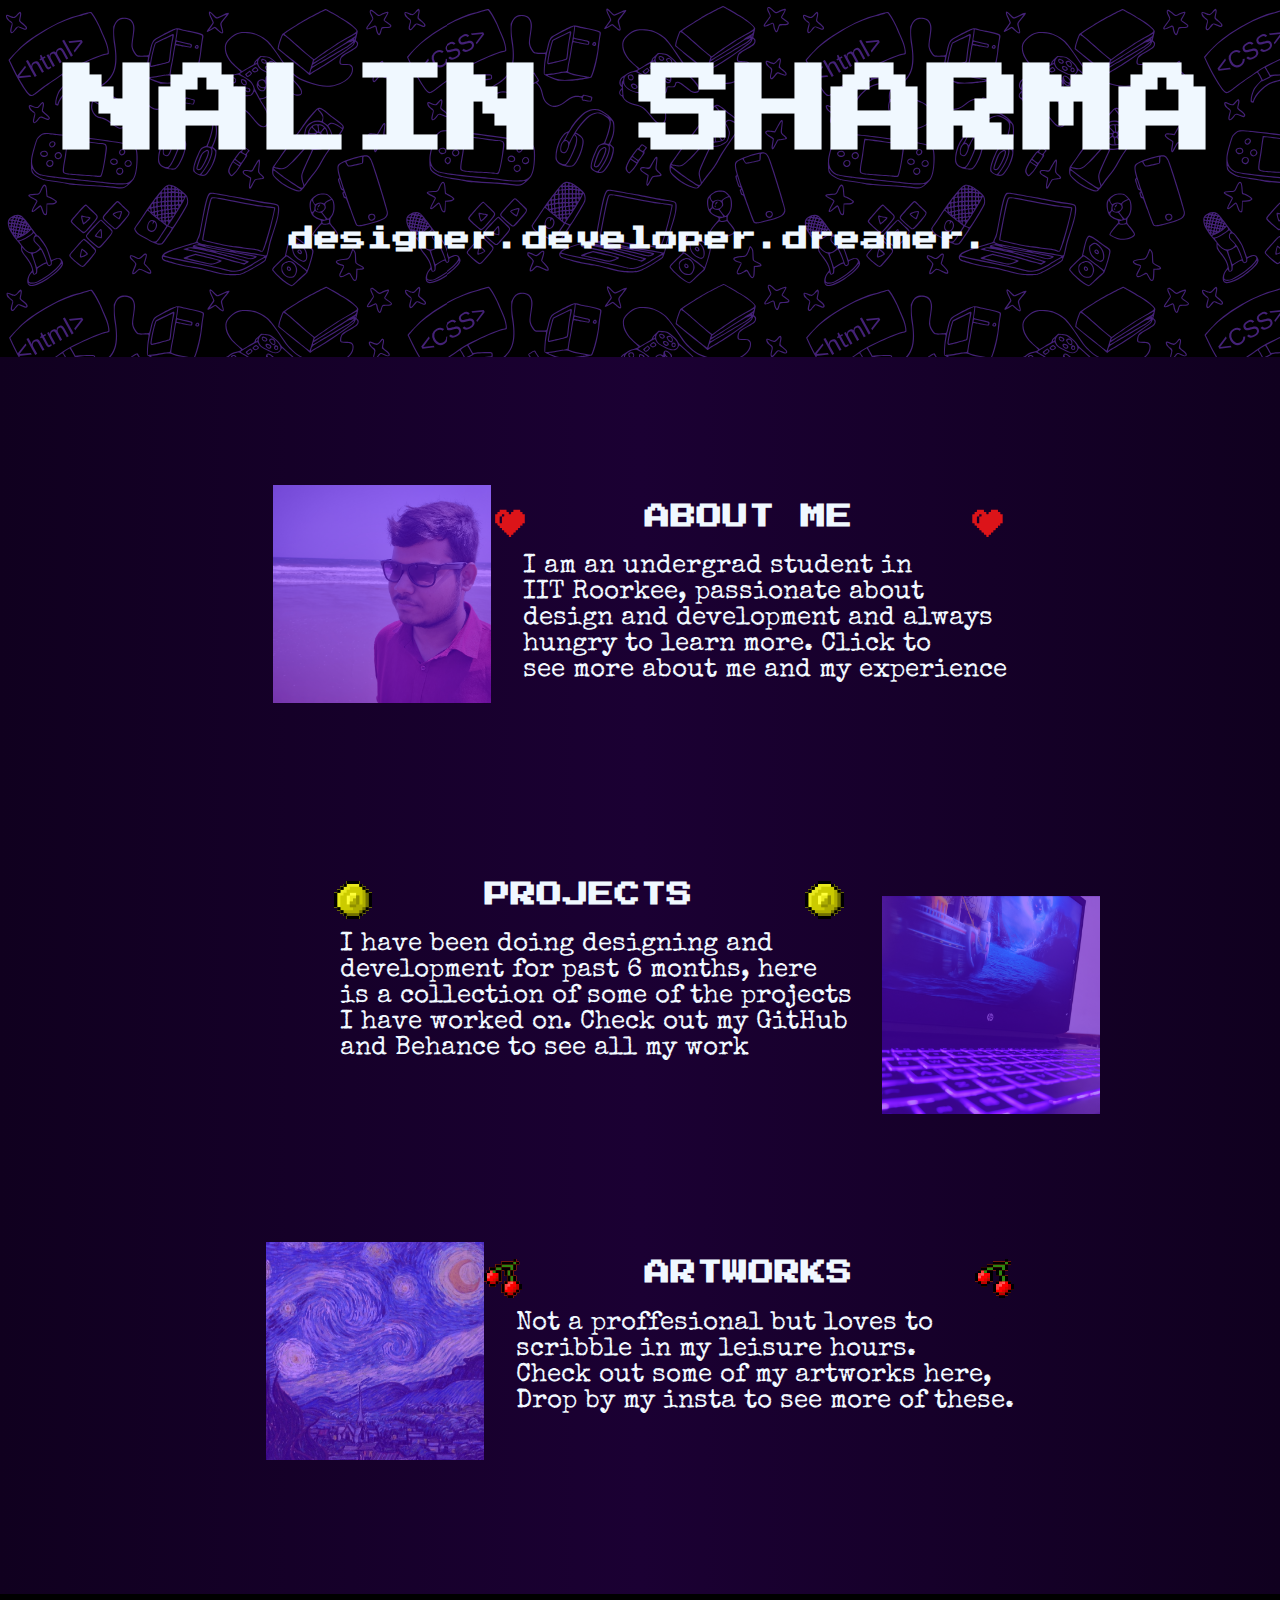
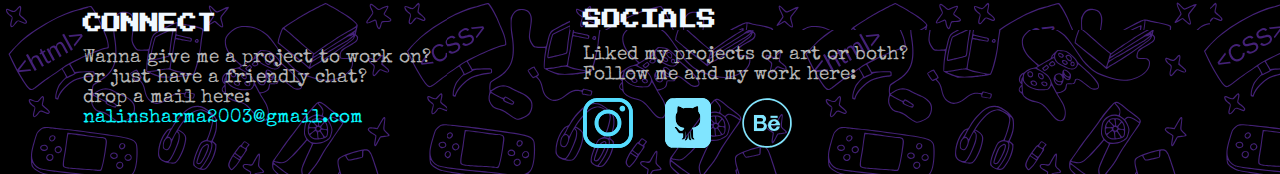
<file: index.html>
<!DOCTYPE html>
<html>
    <head>
        <title>www.ren.com</title>
        <link href="https://fonts.googleapis.com/css2?family=MedievalSharp&family=Odibee+Sans&family=Press+Start+2P&family=Special+Elite&family=VT323&display=swap" rel="stylesheet">
        <link rel="stylesheet" href="styling.css">
    </head>
    <body> 
    <div class="entire">
        <div class = "top">
                <div style="margin-bottom: 7vw;">
                    <h1>NALIN SHARMA</h1>
                    <h1 style="font-size:2vw">designer.developer.dreamer.</h1>
                </div>
        </div>

        <div class="cont">
            <div class="image">
                <img src="aboutme.svg" alt="About Me" width="100%" height="100%">
                <a href="aboutme.html">
                    <div class="overlay">
                        <div class="text">ME<br>SKILLS<br>EXPERIENCE</div>
                    </div>
                </a>
            </div><div>
                <h1 style="font-size: 2vw;">
                    <img src="heart.svg" alt="icon" style="float:right;width:3vw;height:3vw;">
                    <img src="heart.svg" alt="icon" style="float:left;width:3vw;height:3vw;">
                    ABOUT ME</h1>
                <pre style="margin-left: -10vw; text-align: justify;">
                    I am an undergrad student in 
                    IIT Roorkee, passionate about 
                    design and development and always 
                    hungry to learn more. Click to
                    see more about me and my experience
                </pre>
            </div>
        </div>

        <div class="contrev">
            <div>
                <h1 style="font-size: 2vw; margin-left: 12vw;">
                    <img src="coin.svg" alt="icon" style="float:right;width:3vw;height:3vw; margin-right:3vw ;">
                    <img src="coin.svg" alt="icon" style="float:left;width:3vw;height:3vw;">
                    PROJECTS</h1>
                <pre style="margin-right: 2vw; text-align: justify;">
                    I have been doing designing and
                    development for past 6 months, here
                    is a collection of some of the projects
                    I have worked on. Check out my GitHub 
                    and Behance to see all my work
                </pre>
            </div><div class="image">
                <img src="project.svg" alt="Projects" width="100%" height="100%">
                <a href="project.html">
                    <div class="overlay">
                        <div class="text">DESIGNS<br>DEVFOLIO<br>CONCEPTS</div>
                    </div>
                </a>
            </div>
        </div>

        <div class="cont">
            <div class="image">
                <img src="artwork.svg" alt="Artworks" width="100%" height="100%">
                <a href="artwork.html">
                    <div class="overlay">
                        <div class="text">DIGITAL<br>SKETCHES<br>PAINTINGS</div>
                    </div>
                </a>
            </div><div>
                <h1 style="font-size: 2vw">
                    <img src="cherry.svg" alt="icon" style="float:right;width:3vw;height:3vw;">
                    <img src="cherry.svg" alt="icon" style="float:left;width:3vw;height:3vw;">
                    ARTWORKS</h1>
                <pre style="margin-left: -10vw; text-align: justify;">
                    Not a proffesional but loves to 
                    scribble in my leisure hours. 
                    Check out some of my artworks here,
                    Drop by my insta to see more of these.
                </pre>
            </div>
        </div>

        <div class="bottom">   
            <div>
                <h2 style="font-size: 1.5vw; margin-left: 1vw; margin-top: 1.5vw;">CONNECT</h2>
                <p1>Wanna give me a project to work on?<br></p1><p1>or just have a friendly chat?<br></p1><p1>drop a mail here:<br></p1>
                <p1 style="color: rgb(6, 247, 255);">nalinsharma2003@gmail.com</p1>
            </div><div class="social">
                <h2 style="font-size: 1.5vw">SOCIALS</h2>
                <p1>Liked my projects or art or both?<br></p1><p1>Follow me and my work here:<br></p1>
                <a href="https://www.instagram.com/nalin.sharma_/"><img src="insta.svg" alt="instagram" width="50vw" height="50vw" style="padding: 1vw;"></a>
                <a href="https://github.com/firefist10"><img src="github.svg" alt="github" width="50vw" height="50vw" style="padding: 1vw;"></a>
                <a href="https://www.behance.net/d3bf539a"><img src="behance.svg" alt="behance" width="50vw" height="50vw" style="padding: 1vw;"></a>
            </div>
            <marquee><h1 style="font-size: 1vw;">|website creator : nalin sharma(ren)|</h1></marquee>
        </div> 
        
    </div>
    </body>
</html>
</file>
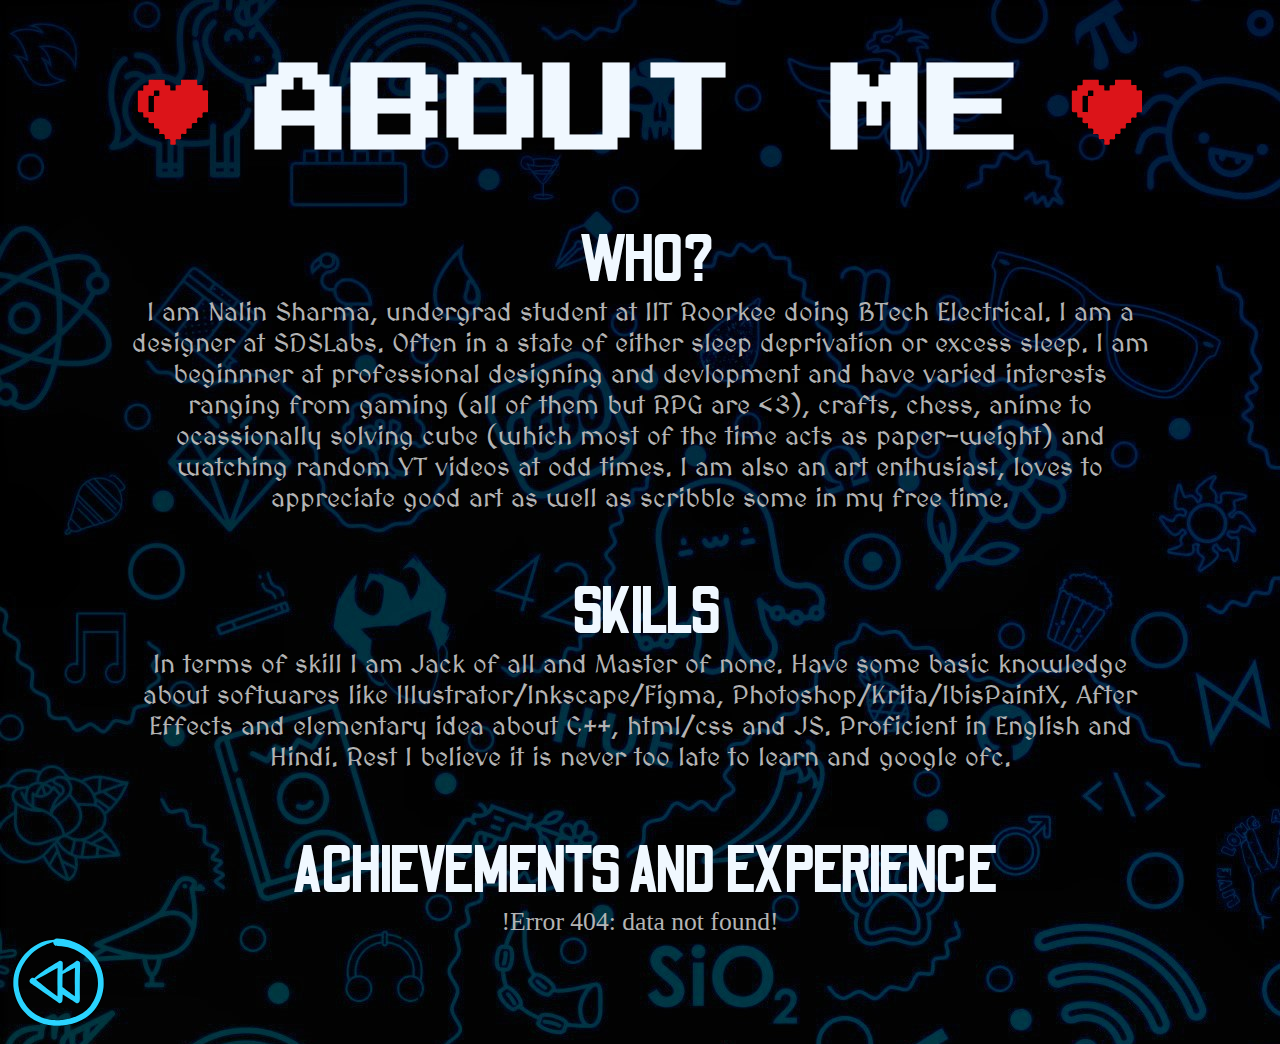
<file: aboutme.html>
<!DOCTYPE html>
<html>
    <head>
        <title>www.ren.com/aboutme</title>
        <link href="https://fonts.googleapis.com/css2?family=MedievalSharp&family=Odibee+Sans&family=Press+Start+2P&family=Special+Elite&family=VT323&display=swap" rel="stylesheet">
        <link rel="stylesheet" href="styling.css">
    </head>

    <body style="background-color: #1b0033; background-image: url('topbg.jpg'); background-repeat: repeat;"> 
        <div class="center">
        <h1>
            <img src="heart.svg" alt="icon" style="float:right;width:7vw;height:7vw;">
            <img src="heart.svg" alt="icon" style="float:left;width:7vw;height:7vw;">
            ABOUT ME</h1>
        <h3>WHO?</h3>
        <p2>I am Nalin Sharma, undergrad student at IIT Roorkee doing BTech Electrical. I am a designer 
            at SDSLabs. Often in a state of either sleep deprivation or excess sleep. I am beginnner
            at professional designing and devlopment and have varied interests ranging from gaming (all of them but RPG are <3), 
            crafts, chess, anime to ocassionally solving cube (which most of the time acts as paper-weight)
            and watching random YT videos at odd times. I am also an art enthusiast, loves to appreciate good
            art as well as scribble some in my free time.<br>
        </p2>
        <h3>SKILLS</h3>
        <p2>In terms of skill I am Jack of all and Master of none. Have some basic knowledge about 
            softwares like Illustrator/Inkscape/Figma, Photoshop/Krita/IbisPaintX, After Effects and
            elementary idea about C++, html/css and JS. Proficient in English and Hindi. Rest I believe
            it is never too late to learn and google ofc.<br>
        </p2>
        <h3>ACHIEVEMENTS AND EXPERIENCE</h3>
        <p2 style="font-family: Georgia, 'Times New Roman', Times, serif;">!Error 404: data not found!</p2>
    </div>
    <div>
        <a href="index.html"><img src="back.svg" style="margin-left: 1vw; margin-bottom: 1vw;"></a>
    </div>
    </body>

</html>
</file>
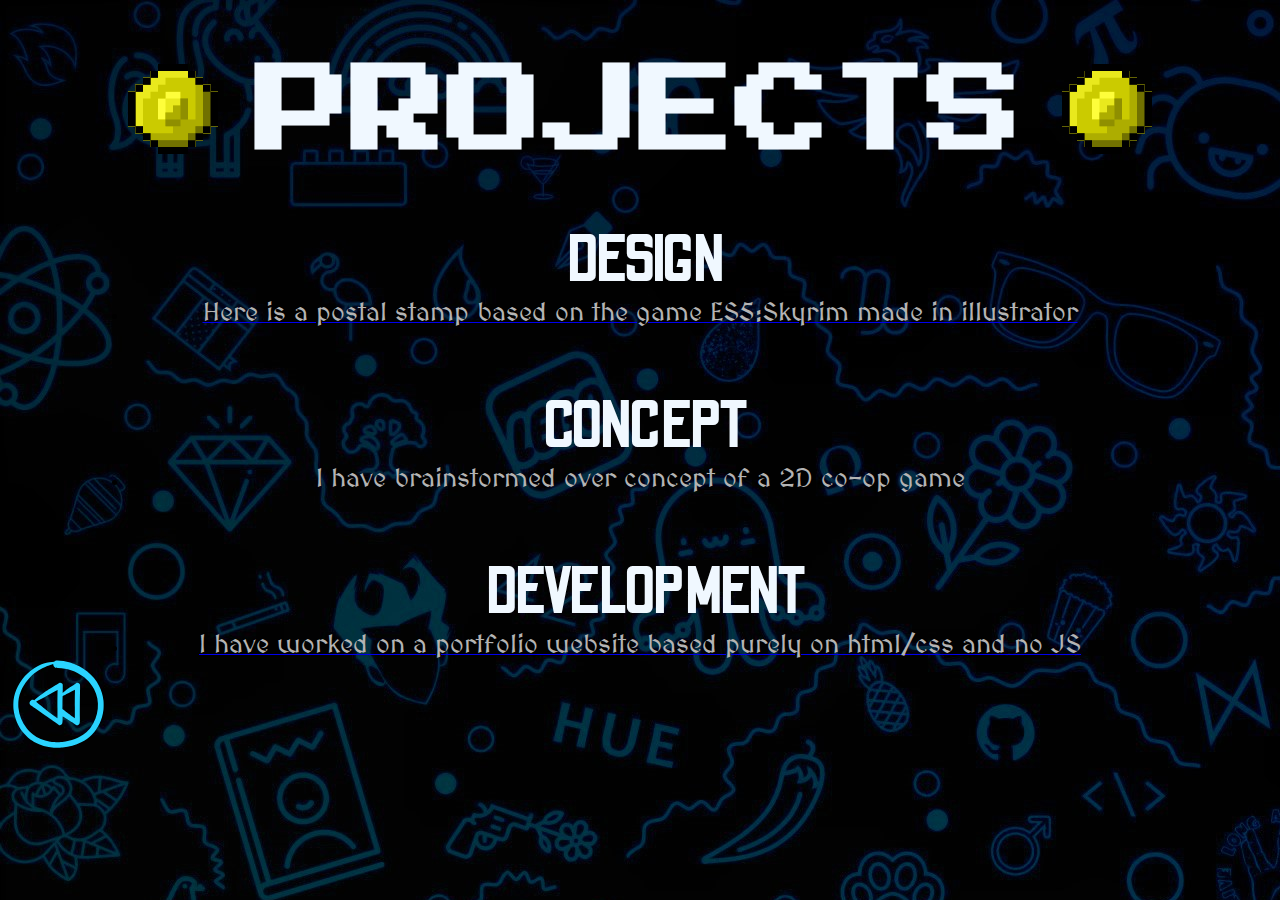
<file: project.html>
<!DOCTYPE html>
<html>
    <head>
        <title>www.ren.com/projects</title>
        <link href="https://fonts.googleapis.com/css2?family=MedievalSharp&family=Odibee+Sans&family=Press+Start+2P&family=Special+Elite&family=VT323&display=swap" rel="stylesheet">
        <link rel="stylesheet" href="styling.css">
    </head>

    <body style="background-color: #1b0033; background-image: url('topbg.jpg'); background-repeat: repeat;"> 
        <div class="center">
        <h1>
            <img src="coin.svg" alt="icon" style="float:right;width:7vw;height:7vw;">
            <img src="coin.svg" alt="icon" style="float:left;width:7vw;height:7vw;">
            PROJECTS</h1>
        <h3>DESIGN</h3>
            <li><a href="https://drive.google.com/file/d/15f4LCGV7KYpK2lYK_B-IqMNXZpTT87Mw/view"><p2>Here is a postal stamp based on the game ES5:Skyrim made in illustrator</p2></a></li>
        <h3>CONCEPT</h3>
            <li><p2>I have brainstormed over concept of a 2D co-op game<br></p2></li>
        <h3>DEVELOPMENT</h3>
            <li><a href="index.html"><p2>I have worked on a portfolio website based purely on html/css and no JS</p2></a></li>
        </div>
        <div>
            <a href="index.html"><img src="back.svg" style="margin-left: 1vw; margin-bottom: 1vw;"></a>
        </div>
    </body>

</html>
</file>
<file: styling.css>
body{
    background-color: #1b0033;
    background: linear-gradient(to right, #10001f, #1b0033, #10001f);
    margin:0vw;
}
.entire{
    display: flex;
    flex-direction: column;
    justify-content: space-between;
    height: 100vh;
    width: 100vw;
}
.top {
    display: flex;
    flex-flow: row wrap;
    width:100vw;
    height:50%;
    background-color: #000000;
    background-image: url('topbg.svg');
    justify-content: center;
    align-content: flex-end;
}
.bottom {
    display: flex;
    flex-flow: row wrap;
    margin-top: 10vw;
    width:100vw;
    height:20%;
    background-color: #000000;
    justify-content: space-around;
    background-image: url('topbg.svg');
}
.social {
    display: inline;
    width:50vw;
    height:20%;
    background-color: #000000;
    background-image: url('topbg.svg');
}
.cont {
    display:flex;
    flex-flow: row wrap;
    justify-content: center;
    margin-top: 10vw;
}
.art {
    display:flex;
    flex-flow: row wrap;
    justify-content: center;
    margin: 15vw;
}
.contrev {
    display:flex;
    flex-flow: row wrap-reverse;
    justify-content: center;
    margin-top: 10vw;
}
.image {
    position: relative;
    width: 17vw;
    height: 17vw;
}
.overlay {
    position: absolute;
    bottom: 0;
    left: 0;
    right: 0;
    background-color: #000000;
    overflow: hidden;
    width: 0;
    height: 100%;
    transition: .5s ease;
    text-align: center;
  }
  
.image:hover .overlay {
    width: 100%;
}
.text {
    white-space: nowrap; 
    color: white;
    font-size: 2vw;
    font-family: 'Special Elite', cursive;
    position: absolute;
    overflow: hidden;
    top: 50%;
    left: 50%;
    transform: translate(-50%, -50%);
    -ms-transform: translate(-50%, -50%);
  }
.center{
    align-self: center;
    margin-left: 10vw;
    margin-right: 10vw;
    text-align: center;
}
  
h1 {
    color:aliceblue;
    font-family: 'Press Start 2P', cursive;
    font-size: 7.5vw;
    text-align: center;
}
h2 {
    color:aliceblue;
    font-family: 'Press Start 2P', cursive;
    font-size: 7.5vw;
    text-align: left;
    margin-left: 1vw;
}
h3 {
    color:aliceblue;
    font-family: 'Odibee Sans', cursive;
    font-size: 5vw;
    text-align: center;
    padding: 0vw;
    margin-bottom: 0vw;
    margin-top: 5vw;
    margin-left: 1vw;
}
p1 {
    color:rgb(180, 180, 180);
    font-family: 'Special Elite', cursive;
    font-size: 1.5vw;
    margin-left: 1vw;
}
p2 {
    color:rgb(180, 180, 180);
    font-family: 'MedievalSharp', cursive;
    font-size: 2vw;
    text-align: center;
}
pre {
    color:aliceblue;
    font-family: 'Special Elite', cursive;
    font-size: 2vw;
    text-align: justify;
}
</file>
